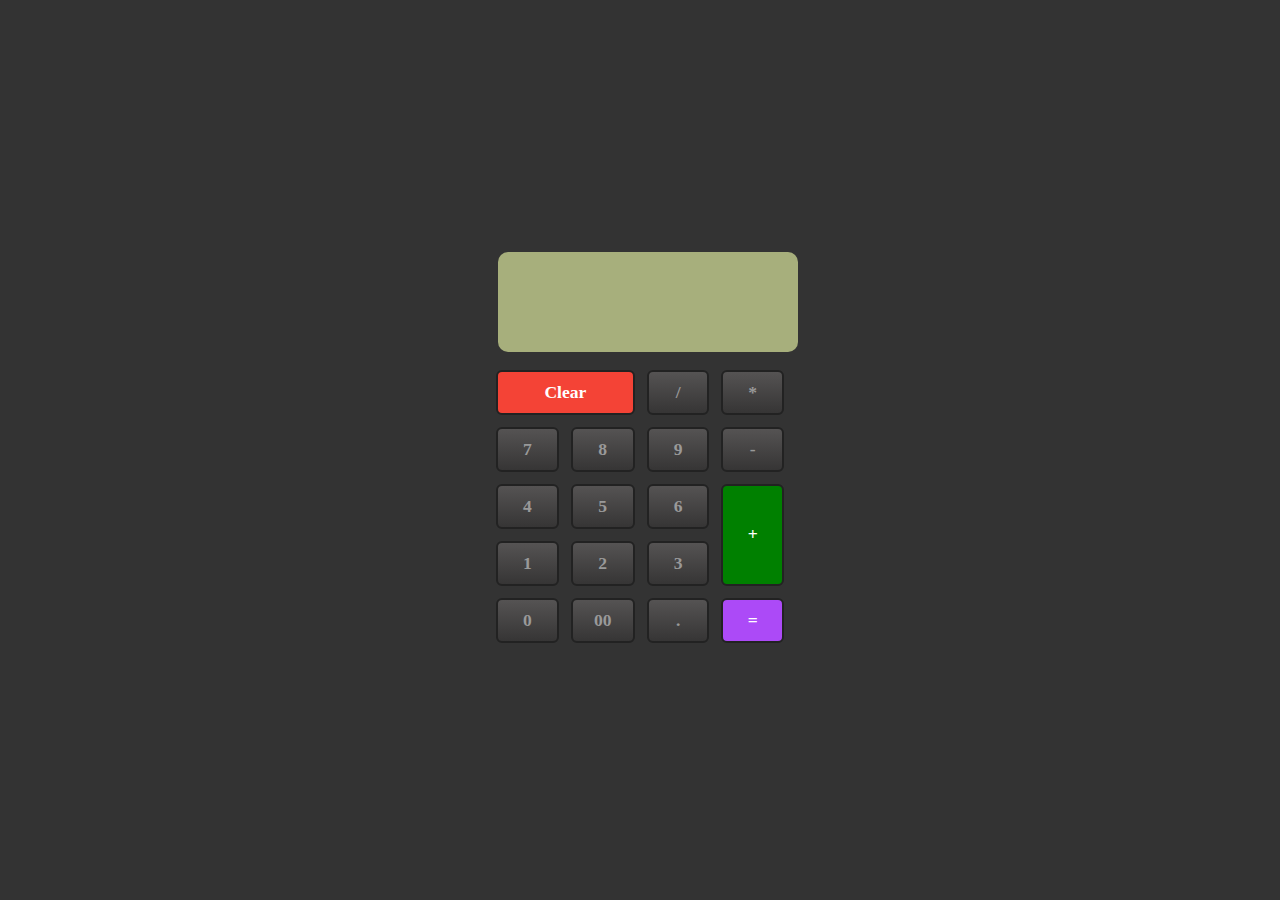
<file: Calculator/index.html>
<!DOCTYPE html>
<html lang="en">

<head>
    <meta charset="UTF-8">
    <meta name="viewport" content="width=device-width, initial-scale=1.0">
    <title>calculator</title>
    <link rel="stylesheet" href="style.css">
</head>

<body>
    <div class="calculator">
        <div class="buttons">
            <h2 id="value"></h2>
            <span id="clear">Clear</span>
            <span>/</span>
            <span>*</span>
            <span>7</span>
            <span>8</span>
            <span>9</span>
            <span>-</span>
            <span>4</span>
            <span>5</span>
            <span>6</span>
            <span id="plus">+</span>
            <span>1</span>
            <span>2</span>
            <span>3</span>
            <span>0</span>
            <span>00</span>
            <span>.</span>
            <span id="equal">=</span>
        </div>
    </div>
    <script>
        let buttons = document.querySelector('.buttons');
        let btn = buttons.querySelectorAll('span');
        let value = document.getElementById('value');
        for (let i = 0; i < btn.length; i++) {
            btn[i].addEventListener('click', function()
            {
                if (this.innerHTML == '=')
                {
                    value.innerHTML = eval(value.innerHTML);
    
                }
                else 
                {
                    if(this.innerHTML == 'Clear')
                    {
                        value.innerHTML =" ";
                    }
                    else 
                    {
                        value.innerHTML += this.innerHTML;
                    }
                }
            })   
        
        }
        
    </script>
</body>


</html>
</file>
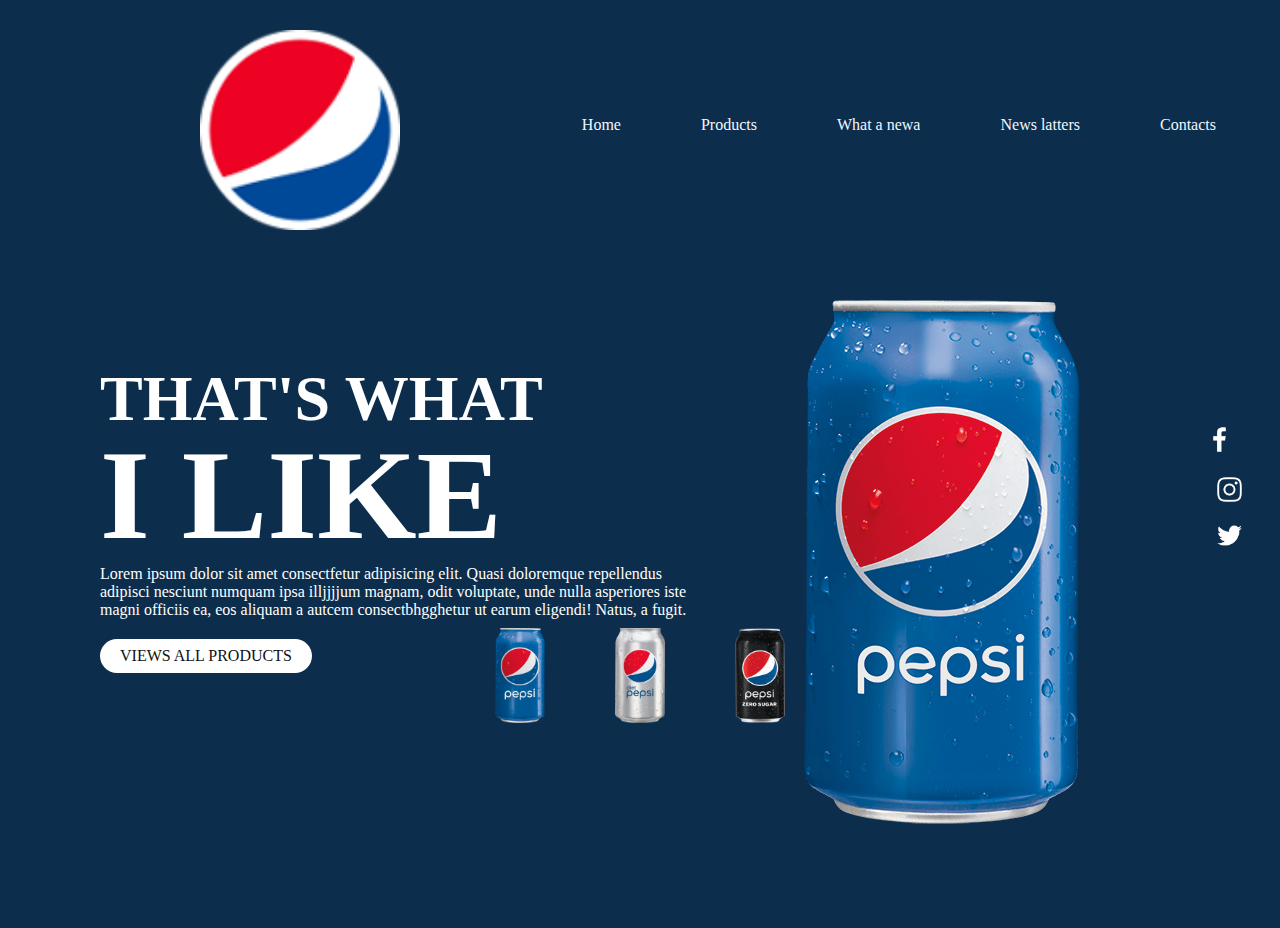
<file: pepsi power/PEPSI_POWER.HTML>
<!DOCTYPE html>
<html lang="en">

<head>
    <meta charset="UTF-8">
    <meta name="viewport" content="width=device-width, initial-scale=1.0">
    <title>Pepsi power</title>
    <link rel="stylesheet" href="style.css">
</head>

<body>
    <section class="sec">
        <header>
            <img src="image/logo.png" class="logo">
            <ul>
                <li><a href="#"></a>Home</li>
                <li><a href="#"></a>Products</li>
                <li><a href="#"></a>What a newa</li>
                <li><a href="#"></a>News latters</li>
                <li><a href="#"></a>Contacts</li>
            </ul>
        </header>
        <div class="content">
            <div class="textbox">

                <h2>THAT'S WHAT <BR> <span>I LIKE</span></h2>
                <P>Lorem ipsum dolor sit amet consectfetur adipisicing elit. Quasi doloremque repellendus adipisci
                    nesciunt numquam ipsa illjjjjum magnam, odit voluptate, unde nulla asperiores iste magni officiis ea,
                    eos aliquam a autcem consectbhgghetur ut earum eligendi! Natus, a fugit.</P>
                <a href="#"> Views All Products</a>

            </div>
            <div class="imgbox">
                <img src="image/pepsi001.png" class="pepsi" srcset="">
            </div>
        </div>
        <ul class="thum">
            <li><img src="image/pepsi001.png" onclick="imgSlider('image/pepsi001.png');changeBgcolor('#0062be')";></li>
            <li><img src="image/pepsi002.png" onclick="imgSlider('image/pepsi002.png');changeBgcolor('#ec0c2c')";></li>
            <li><img src="image/pepsi003.png" onclick="imgSlider('image/pepsi003.png');changeBgcolor('#1e1e1e')";></li>
        </ul>
        <ul class="sci">
            <li><a href="https://www.instagram.com/ravan__73240/"><img src ="image/facebook.png" alt=""></a></li>
            <li> <a href="https://www.facebook.com/profile.php?id=100004524558676"><img src="image/instagram.png" alt=""></a></li>
            <li><img src="image/twitter.png" alt=""></li>
        </ul>

    </section>
    <script>
        function imgSlider(imgValue) {
            document.querySelector('.pepsi').src= imgValue;
        }
        function changeBgcolor(color){
            const sec= document.querySelector('.sec');
            sec.style.background=color;
        }
     
    </script>
</body>

</html>
</file>
<file: Calculator/style.css>
* {
    padding: 0;
    margin: 0;
    box-sizing: border-box;
}

body {
    display: flex;
    justify-content: center;
    align-items: center;
    min-height: 100vh;
    background: #333;
}

.calculator {
    position: relative;
    width: 300px;

}

.calculator .buttons {
    position: relative;
    display: grid;
}

.calculator .buttons #value {
    position: relative;
    height: 100px;
    width: calc(100%-16px);
    background-color: #a7af7c;
    grid-column: span 4;
    left: 8px;
    margin-bottom: 12px;
    line-height: 100px;
    padding: 0 20px;
    border-radius: 10px;
    text-align: right;
    font-size: 1.5em;
    color: #3a3c2e;
    overflow: hidden;
    user-select: none;

}

.calculator .buttons span {
    position: relative;
    padding: 10px;
    border: 2px solid white;
    margin: 6px;
    min-width: 40px;
    font-size: 1.1em;
    display: flex;
    justify-content: center;
    align-items: center;
    color: #999;
    border: 2px solid#222;
    border-radius: 6px;
    background: linear-gradient(#555353, #363535);
    cursor: pointer;
    user-select: none;
    font-weight: 900;


}

.calculator .buttons span#plus {
    grid-row: span 2;
    background: green;
    color: #fff;

}

.calculator .buttons span#clear {
    grid-column: span 2;
    background: #f44336;
    color: #fff;

}

.calculator .buttons span#equal {
    grid-column: span 1;
    background: #ac4af7;
    color: #ffffff;

}
</file>
<file: pepsi power/style.css>
*{
    padding: 0;
    margin: 0;
    box-sizing: border-box;
    overflow: hidden;

}
.sec{
    position: relative;
    width: 100%;
    min-height: 100vh;
    padding: 100px;
    background: #0c2d4c;
    

}

.logo {
     width: 200px;
    margin-top: 10px;
}
header{
    position: absolute;
    /* border: 2px solid red; */
    top: 0%;
    width: 95%;
    padding: 20px 100px;
    display: flex;
    justify-content:space-between;
    align-items: center;
}
header ul{
    position: relative;
    display: flex;

}
header ul li{
    display: inline-block;
    color: aliceblue;
    font-weight: 400;
    margin-left:40px;

    text-decoration: none;
}
header ul li a {
    display: inline-block;
    color: #ffff;
    font-weight: 400;
    margin-left: 40px;
    text-decoration: none;
}
.content{
    position: relative;
    width: 100%;
    /* border: 2px solid rgb(255, 255, 255); */
    display: flex;
    justify-content: space-between;
    align-items: center;
}
.content .textbox{
    position: relative;
     width: 600px;
    /* border: 2px solid rgb(255, 255, 255); */

}
.content .textbox h2{
    /* border: 2px solid white; */
    margin-top: 100px;
    color: white;
    font-size: 4rem;
    line-height: 1.5em;
    font-weight: 900;
    text-transform: uppercase;

}
.content .textbox span{
    font-size: 8rem;
}
.content .textbox p{
    color: #ffff;
}
.pepsi{
    margin-top: 200px;
    padding-right:100px;
}



.content .textbox a {
    display: inline-block;
    margin-top: 20px;
    padding: 8px 20px ;
    background: #fff;
    color: #111;
    border-radius: 40px;
    font-weight: 500px;
    text-decoration: none;
    text-transform:uppercase;
}
.thum{
 position: absolute;
 left: 50%;
 bottom: 20%;
 display: flex;
 /* transform: translatey(-50%) */
 transform: translateX(-50%);
}
.thum li img{
    padding: 15px;
    max-width: 80px;
}
.thum li:hover{
    transform: translateY(-50px);
}
.thum li{
    list-style: none;
    display: inline-block;
    margin: 0 20px;
    cursor: pointer;
}
.sci{
    position: absolute;
    top: 50%;
    right: 30px;
    transform: translateY(-50px);
    flex-direction: column;
    justify-content:center;
align-items: center;
}
.sci li{
    list-style: none;

}
.sci li img { 
    display: inline-block;
    margin-top: 5px;
    transform: scale(0.6);
    filter: invert(1);
}
</file>
